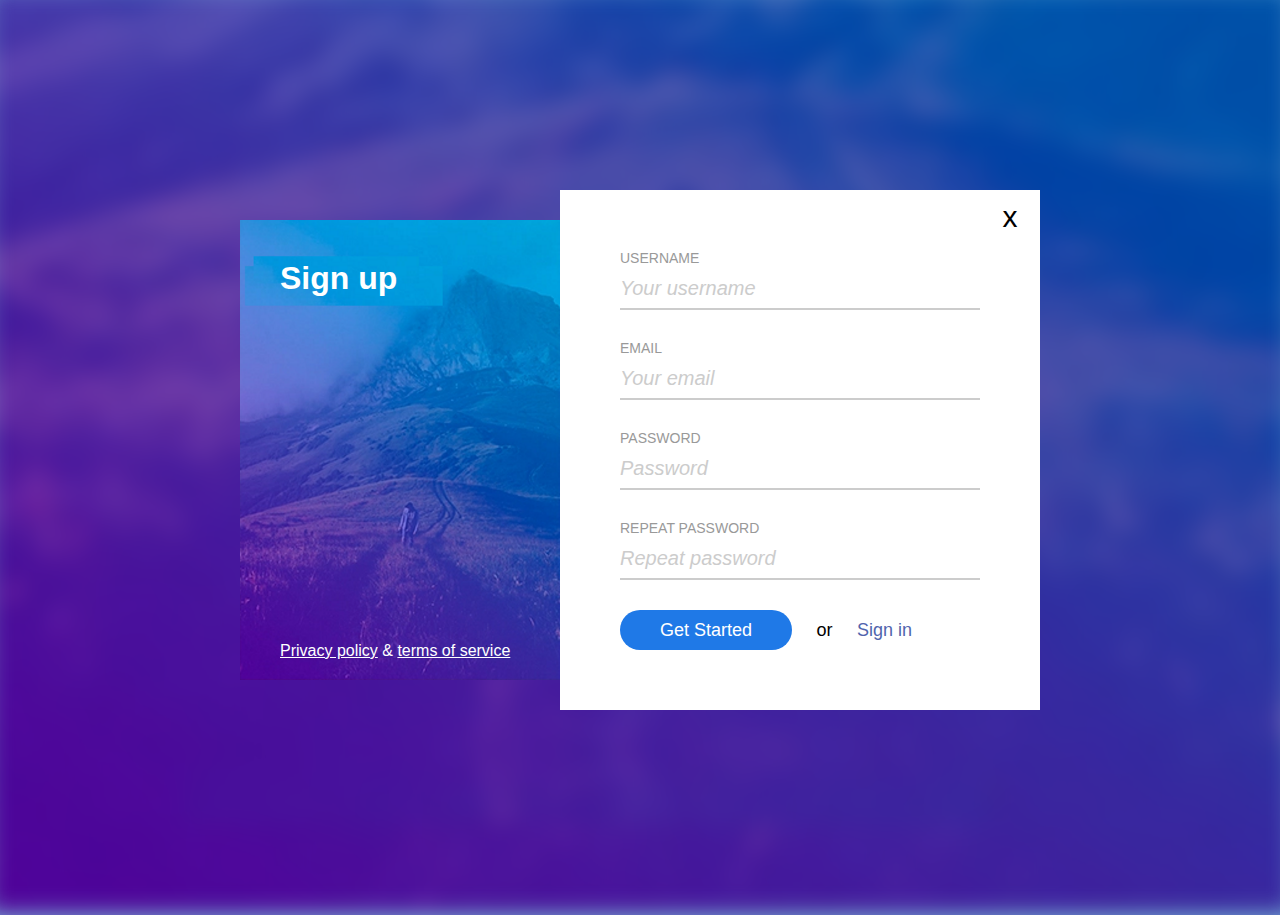
<file: index.html>
<!DOCTYPE html>
<html lang="en">
<head>
    <meta charset="UTF-8">
    <meta name="viewport" content="width=device-width, initial-scale=1.0">
    <title>Sign up</title>
    <link rel="stylesheet" href="./css/reset.css">
    <link rel="stylesheet" href="./css/main.css">
</head>
<body>
    <div class="background"></div>
   <main class="container">
       <div class="left-column">
           <h1 class="main-title">Sign up</h1>
           <footer class="bottom-links">
            <a class="link" href="#">Privacy policy</a>
            <span class="symbol">&amp;</span>
            <a class="link" href="#">terms of service</a>   
            
           </footer>
       </div>
       <div class="right-column">
           <div class="close">x</div>
           <form class="form">
             <div class="form-row">
                 <label for="username">Username</label>
                 <input id="username" type="text" placeholder="Your username" required>
             </div>
             <div class="form-row">
                 <label for="email">Email</label>
                 <input id="email" type="email" placeholder="Your email" required>
                </div>
             <div class="form-row">
                 <label for="pass">Password</label>
                 <input id="pass" type="password" placeholder="Password" required>
                </div>
             <div class="form-row">
                 <label for="re-pass">Repeat password</label>
                 <input id="re-pass" type="text" placeholder="Repeat password" required>
                </div>
              <div class="form-row">
                <button class="btn" type="submit">Get started</button>
                 <!-- <div class="btn">Get started</div> -->
                 <span class="text">or</span>
                 <a class="link" href="#">Sign in</a>
              </div>
            </form>
       </div>
   </main>

</body>
</html>
</file>
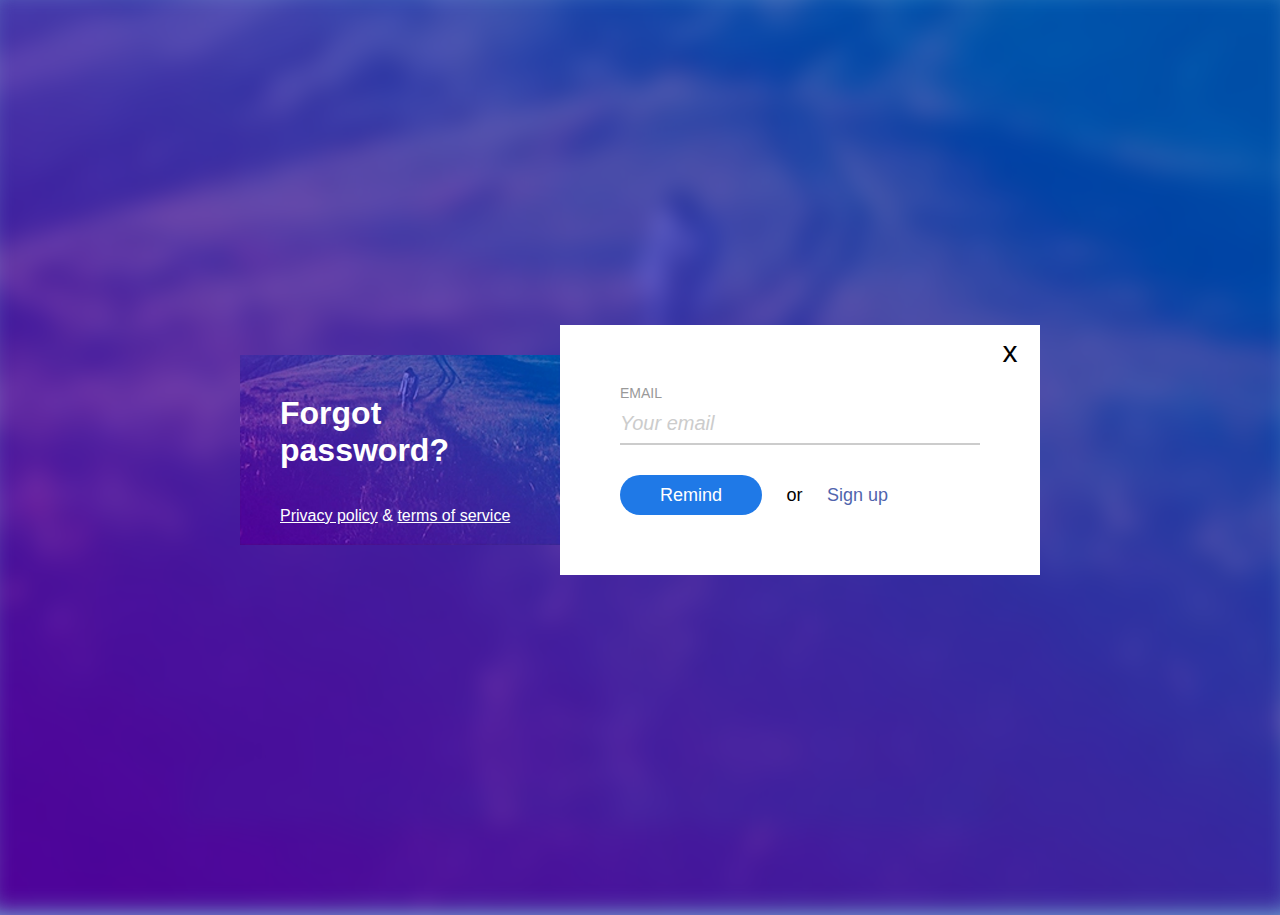
<file: forgot/index.html>
<!DOCTYPE html>
<html lang="en">
<head>
    <meta charset="UTF-8">
    <meta name="viewport" content="width=device-width, initial-scale=1.0">
    <title>Forgot password</title>
    <link rel="stylesheet" href="../css/reset.css">
    <link rel="stylesheet" href="../css/main.css">
</head>
<body>
    <div class="background"></div>
   <main class="container">
       <div class="left-column">
           <h1 class="main-title">Forgot password?</h1>
           <footer class="bottom-links">
            <a class="link" href="#">Privacy policy</a>
            <span class="symbol">&amp;</span>
            <a class="link" href="#">terms of service</a>   
            
           </footer>
       </div>
       <div class="right-column">
           <div class="close">x</div>
           <form class="form">
             <div class="form-row">
                 <label for="email">Email</label>
                 <input id="email" type="email" placeholder="Your email" required>
                </div>
              <div class="form-row">
                <button class="btn" type="submit">Remind</button>
                 <!-- <div class="btn">Get started</div> -->
                 <span class="text">or</span>
                 <a class="link" href="../">Sign up</a>
              </div>
            </form>
       </div>
   </main>

</body>
</html>
</file>
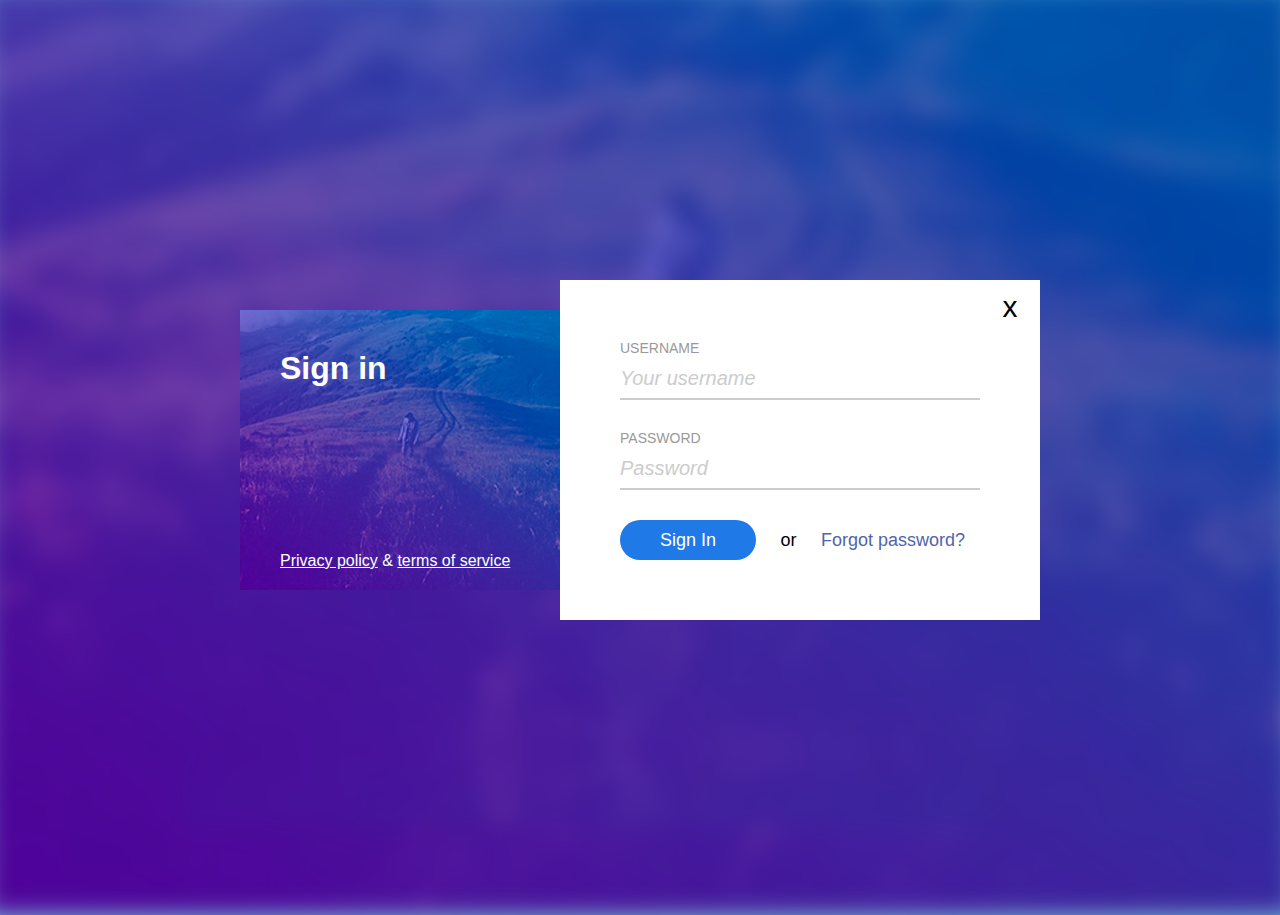
<file: login/index.html>
<!DOCTYPE html>
<html lang="en">
<head>
    <meta charset="UTF-8">
    <meta name="viewport" content="width=device-width, initial-scale=1.0">
    <title>Sign in</title>
    <link rel="stylesheet" href="../css/reset.css">
    <link rel="stylesheet" href="../css/main.css">
</head>
<body>
    <div class="background"></div>
   <main class="container">
       <div class="left-column">
           <h1 class="main-title">Sign in</h1>
           <footer class="bottom-links">
            <a class="link" href="#">Privacy policy</a>
            <span class="symbol">&amp;</span>
            <a class="link" href="#">terms of service</a>   
            
           </footer>
       </div>
       <div class="right-column">
           <div class="close">x</div>
           <form class="form">
             <div class="form-row">
                 <label for="username">Username</label>
                 <input id="username" type="text" placeholder="Your username" required>
             </div>
             <div class="form-row">
                 <label for="pass">Password</label>
                 <input id="pass" type="password" placeholder="Password" required>
                </div>
              <div class="form-row">
                <button class="btn" type="submit">Sign in</button>
                 <!-- <div class="btn">Get started</div> -->
                 <span class="text">or</span>
                 <a class="link" href="../forgot">Forgot password?</a>
              </div>
            </form>
       </div>
   </main>

</body>
</html>
</file>
<file: css/main.css>
body{
    background-color: #7DBEDF;
    overflow: hidden;
    }

.background{
    display: inline-block;
    width: calc(100% + 30px);
    height: calc(100vh + 30px);
    background-image: url(../img/hill.png);
    background-repeat: no-repeat;
    background-size: cover;
    background-position: center bottom;
    filter: blur(12px);
    margin-top: -15px;
    margin-left: -15px;
    }

 .container{
    display: inline-block;
    width: 800px;
    position: absolute;
    top: 50%;
    left: 50%;
    transform: translate(-50%, -50%);
}

.left-column{
    display: inline-block;
    width: 40%;
    float: left;
    padding: 40px;
    background-color: #0165B5;
    color: #ffffff;
    background-image: url(../img/hill.png);
    background-repeat: no-repeat;
    background-size: cover;
    background-position: center bottom;
    position: absolute;
    top: 30px;
    bottom: 30px;
}

.main-title{
   display: inline-block;
   width: 100%;
}

.bottom-links{
    display: inline-block;
    position: absolute;
    bottom: 20px;
    left: 40px;
    right: 40px;
}

.bottom-links > .link{
    display: inline-block;
    color: #ffffff;
}

.symbol{
    display: inline-block;
}

.right-column{
    display: inline-block;
    width: 60%;
    float: right;
    padding: 60px;
    background-color: #ffffff;
    position: relative;
}

/* x - close element */
.close{
    display: inline-block;
    width: 60px;
    height: 60px;
    position: absolute;
    top: 0;
    right: 0;
    text-align: center;
    font-size: 30px;
    line-height: 54px;
}

.form{
    display: inline-block;
    width: 100%;
}

.form > .form-row{
    display: inline-block;
    width: 100%;
    margin-bottom: 30px;
}

.form-row:last-of-type{
    margin-bottom: 0;
}

label{
    display: inline-block;
    width: 100%;
    text-transform: uppercase;
    color: #999;
    font-size: 14px;
}

input{
    display: inline-block;
    width: 100%;
    font-size: 20px;
    line-height: 40px;
    border: none;
    border-bottom: 2px solid #ccc;
}

input::placeholder{
    color:#ccc;
    font-style: italic;
}

.btn{
    display: inline-block;
    background-color: #1f79e7;
    color: #ffffff;
    padding: 10px;
    padding-left: 40px;
    padding-right: 40px;
    font-size: 18px;
    line-height: 20px;
    border-radius: 20px;
    border: none;
    text-transform: capitalize;
    cursor: pointer;
}

.btn:hover{
    background-color:#7cade9;
}

.text{
    display: inline-block;
    padding: 10px;
    font-size: 18px;
    line-height: 20px;
    margin-left: 10px;
}

.form-row > .link{
    display: inline-block;
    color: #5064AD;
    text-decoration: none;
    padding: 10px;
    font-size: 18px;
    line-height: 20px;
}
</file>
